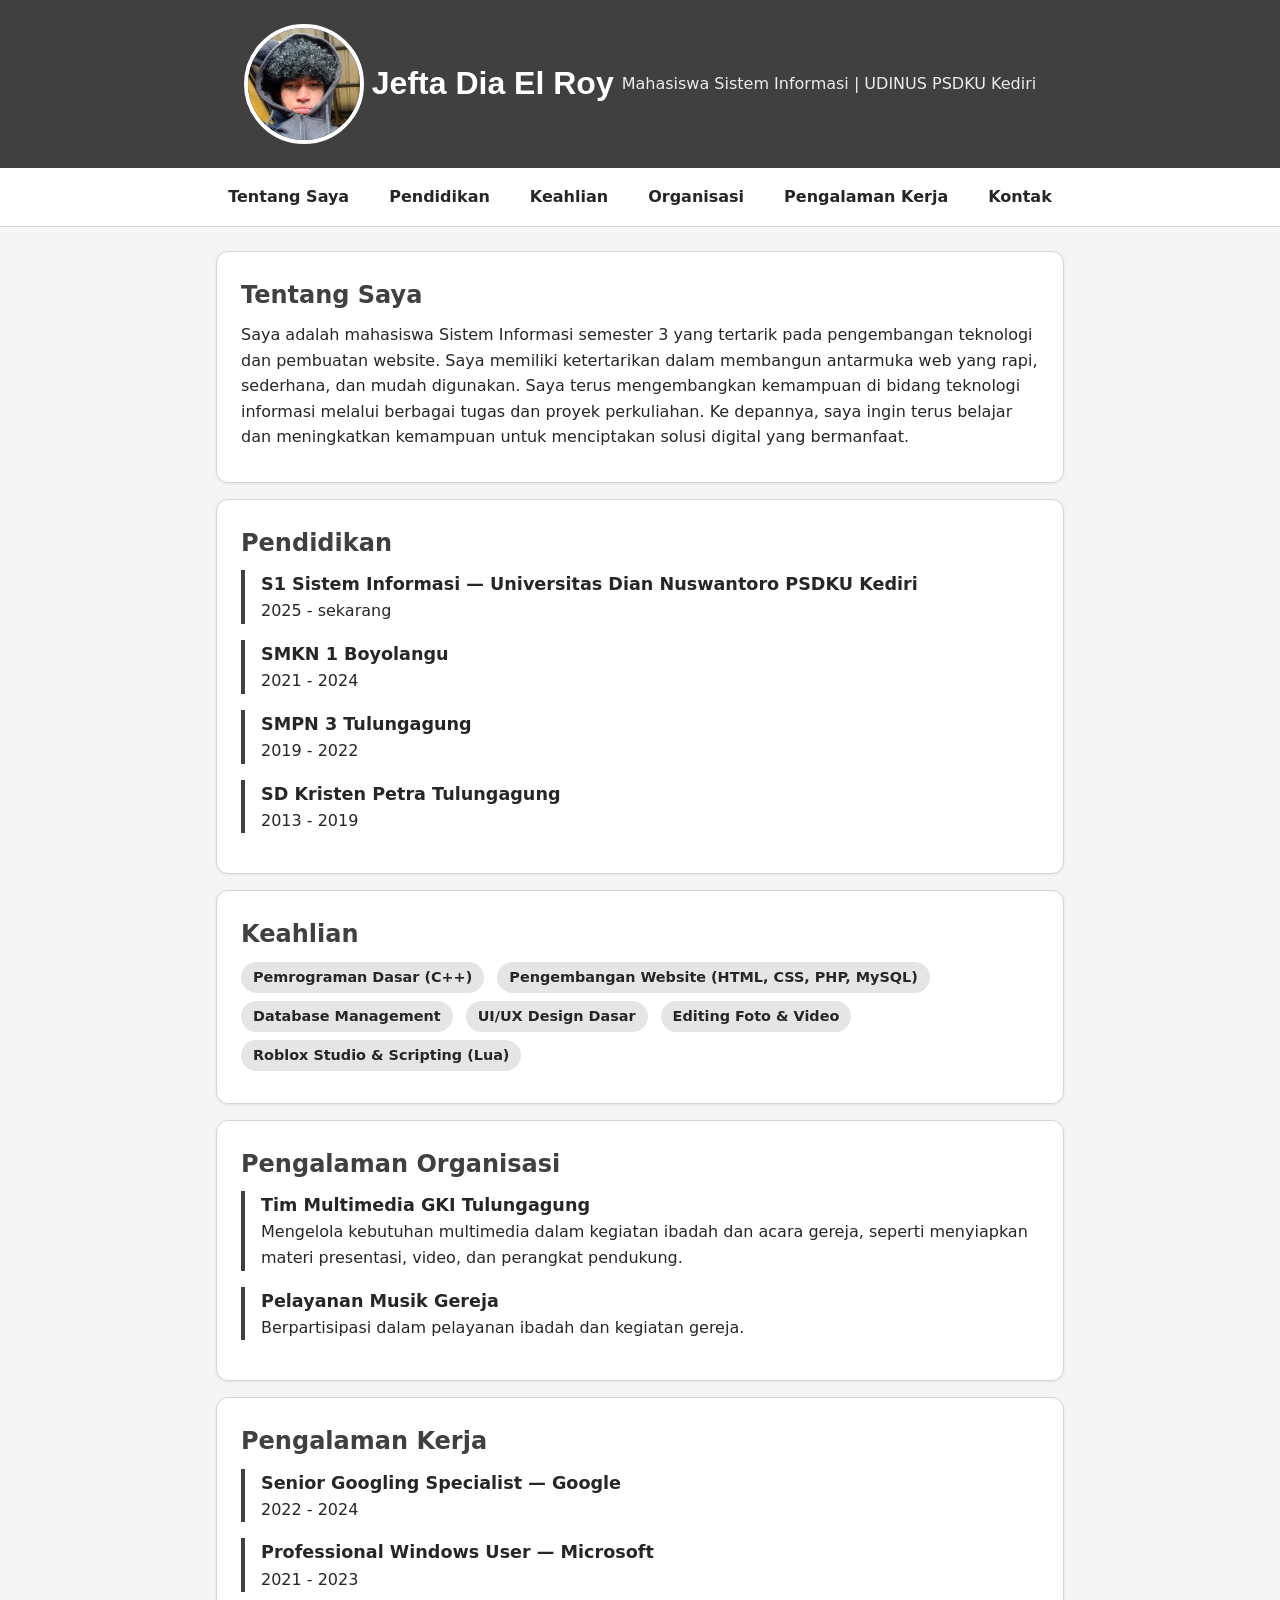
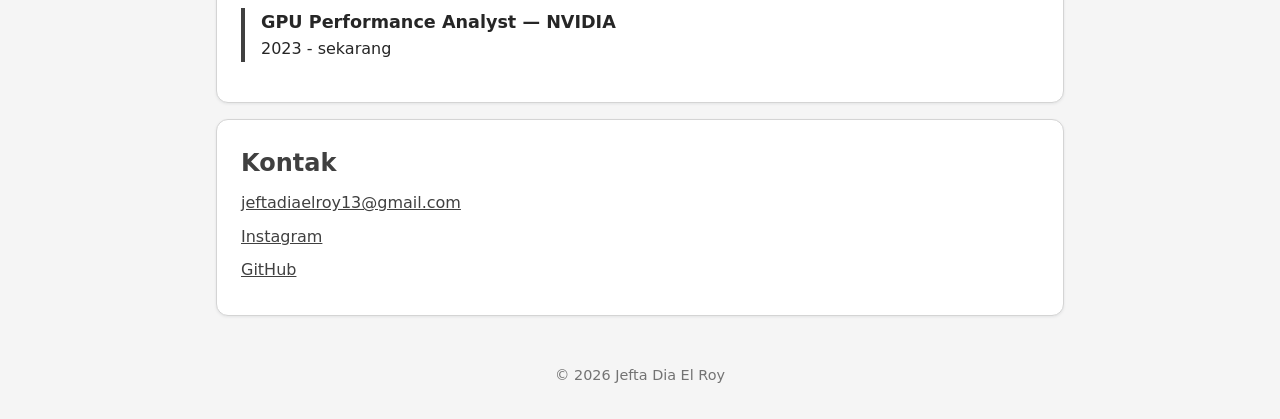
<file: index.html>
<!DOCTYPE html>
<html lang="id">
<head>
    <meta charset="UTF-8">
    <meta name="viewport" content="width=device-width, initial-scale=1.0">
    <title>Jefta Dia El Roy - Profil</title>

    <link rel="stylesheet" href="css/style.css">
</head>
<body>
    <header id="header">
        <img src="images/foto-profil.jpg" alt="Foto profil Jefta Dia El Roy" width="200">
        <h1 style="font-family: Arial, sans-serif;">Jefta Dia El Roy</h1>
        <p>Mahasiswa Sistem Informasi | UDINUS PSDKU Kediri</p>
    </header>

    <nav>
        <ul class="daftar-isi">
            <li><a href="#tentang">Tentang Saya</a></li>
            <li><a href="#pendidikan">Pendidikan</a></li>
            <li><a href="#keahlian">Keahlian</a></li>
            <li><a href="#organisasi">Organisasi</a></li>
            <li><a href="#pengalaman">Pengalaman Kerja</a></li>
            <li><a href="#kontak">Kontak</a></li>
        </ul>
    </nav>

    <main>

      <section id="tentang" class="kartu">
        <h2>Tentang Saya</h2>
        <p>
          Saya adalah mahasiswa Sistem Informasi semester 3 yang tertarik pada pengembangan teknologi dan pembuatan website. Saya memiliki ketertarikan dalam membangun antarmuka web yang rapi, sederhana, dan mudah digunakan. Saya terus mengembangkan kemampuan di bidang teknologi informasi melalui berbagai tugas dan proyek perkuliahan. Ke depannya, saya ingin terus belajar dan meningkatkan kemampuan untuk menciptakan solusi digital yang bermanfaat.
        </p>
      </section>

      <section id="pendidikan" class="kartu">
        <h2>Pendidikan</h2>
        <ul>
          <li>
            <h3>S1 Sistem Informasi — Universitas Dian Nuswantoro PSDKU Kediri</h3>
            <p>2025 - sekarang</p>
          </li>
          <li>
            <h3>SMKN 1 Boyolangu</h3>
            <p>2021 - 2024</p>
          </li>
          <li>
            <h3>SMPN 3 Tulungagung</h3>
            <p>2019 - 2022</p>
          </li>
          <li>
            <h3>SD Kristen Petra Tulungagung</h3>
            <p>2013 - 2019</p>
          </li>
        </ul>
      </section>

      <section id="keahlian" class="kartu">
        <h2>Keahlian</h2>
        <ul>
          <li>Pemrograman Dasar (C++)</li>
          <li>Pengembangan Website (HTML, CSS, PHP, MySQL)</li>
          <li>Database Management</li>
          <li>UI/UX Design Dasar</li>
          <li>Editing Foto & Video</li>
          <li>Roblox Studio & Scripting (Lua)</li>
        </ul>
      </section>

      <section id="organisasi" class="kartu">
        <h2>Pengalaman Organisasi</h2>
        <ul>
          <li>
            <h3>Tim Multimedia GKI Tulungagung</h3>
            <p>Mengelola kebutuhan multimedia dalam kegiatan ibadah dan acara gereja, seperti menyiapkan materi presentasi, video, dan perangkat pendukung.</p>
          </li>
          <li>
            <h3>Pelayanan Musik Gereja</h3>
            <p>Berpartisipasi dalam pelayanan ibadah dan kegiatan gereja.</p>
          </li>
        </ul>
      </section>

      <section id="pengalaman" class="kartu">
        <h2>Pengalaman Kerja</h2>
        <ul>
          <li>
            <h3>Senior Googling Specialist — Google</h3>
            <p>2022 - 2024</p>
          </li>
          <li>
            <h3>Professional Windows User — Microsoft</h3>
            <p>2021 - 2023</p>
          </li>
          <li>
            <h3>GPU Performance Analyst — NVIDIA</h3>
            <p>2023 - sekarang</p>
          </li>
        </ul>
      </section>

      <section id="kontak">
        <h2>Kontak</h2>
        <ul>
          <li><a href="mailto:jeftadiaelroy13@gmail.com">jeftadiaelroy13@gmail.com</a></li>
          <li><a href="https://instagram.com/jeftaroyyy" target="_blank" rel="noopener">Instagram</a></li>
          <li><a href="https://github.com/JeftaRoy" target="_blank" rel="noopener">GitHub</a></li>
        </ul>
      </section>

    </main>

    <footer class="footer">
      <p>&copy; 2026 Jefta Dia El Roy</p>
    </footer>

</body>
</html>
</file>
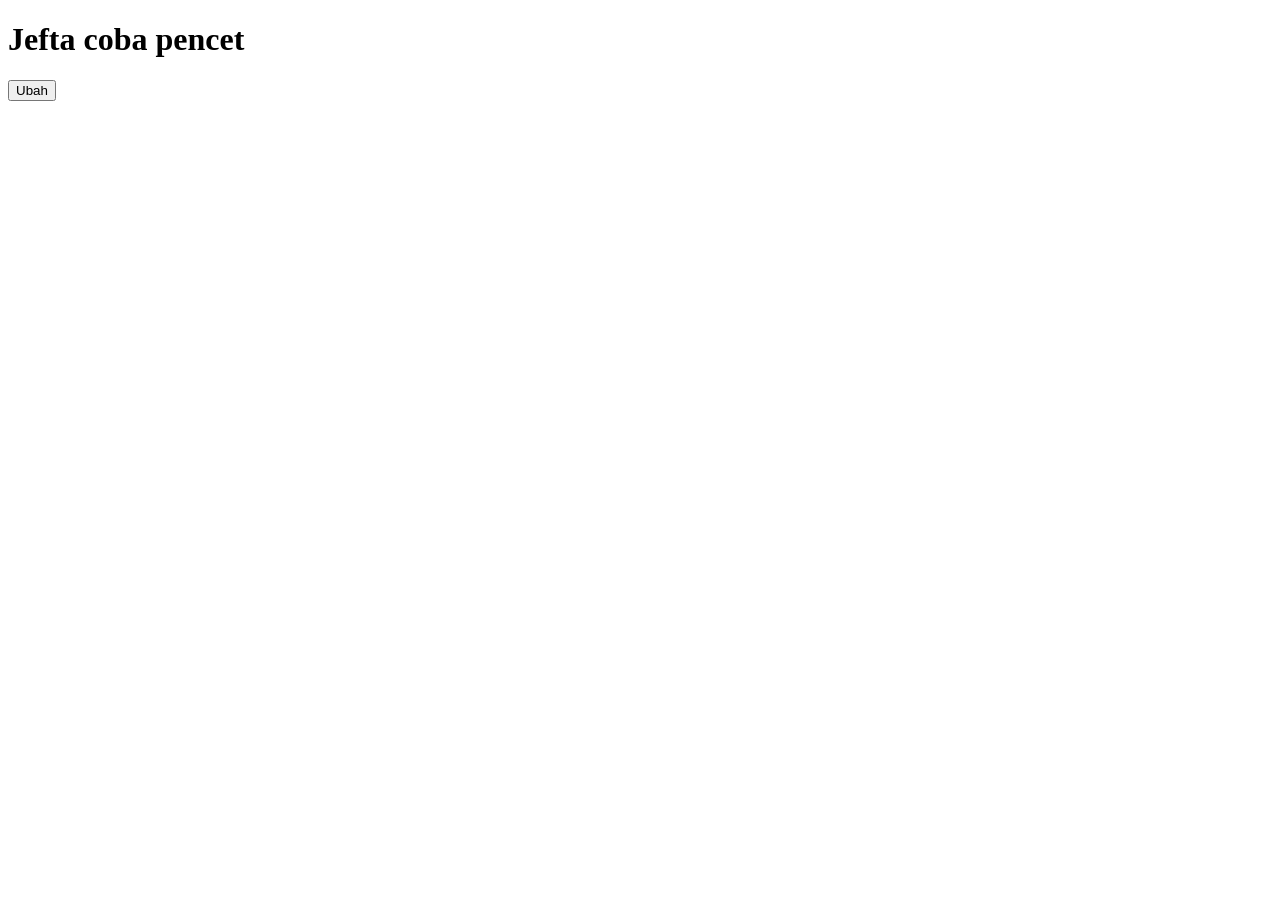
<file: coba-js.html>
<!DOCTYPE html>
<html lang="en">

<head>
    <meta charset="UTF-8">
    <meta name="viewport" content="width=device-width, initial-scale=1.0">
    <title>Minggu 6 - JavaScript</title>

    <script src="js/script.js"></script>

    <style>
        .merah {
            color: red;
        }

        @keyframes goyang {
            from { transform: rotate(0deg); }
            to { transform: rotate(360deg); }
        }
    </style>

</head>

<body>
    <h1 id="judul">Coba JavaScript</h1>
    <button id="tombol-ubah">Ubah</button>

    <script>
        const mhs = ["Rehan", "Sanda", "Jefta"];

        for (const maha of mhs) {
            console.log(maha);
        }

        const judul = document.getElementById("judul");
        judul.innerText = `${mhs[2]} coba pencet`;

        // cari elemen dengan id tombol-ubah di HTML
        const tombol = document.getElementById("tombol-ubah");

        // kalau tombolnya diklik, kita ngapain?
        tombol.addEventListener("click", () => {
            if (judul.classList.contains("merah")) {
                judul.innerText = `${mhs[2]} Jir`;
                judul.classList.remove("merah");
                tombol.innerText = "Balikin ke Rehan";
            } else {
                judul.innerText = `${mhs[0]} Halo`;
                judul.classList.add("merah");
                tombol.innerText = "Ubah jadi Jefta";
            }
        });

    </script>
</body>

</html>
</file>
<file: css/style.css>
:root {
  /* Warna */
  --bg: #f5f5f5;
  --surface: #ffffff;
  --text: #262626;
  --muted: #737373;
  --accent: #404040;
  --accent-soft: #e5e5e5;
  --on-accent: #ffffff;
  --border: #d4d4d4;

  /* Spasi */
  --space-s: 8px;
  --space-m: 16px;
  --space-l: 24px;

  /* Bentuk & huruf */
  --radius: 12px;
  --font: "Segoe UI", system-ui, sans-serif;
}

* {
  box-sizing: border-box;
}

img {
  max-width: 100%;
  height: auto;
  display: block;
}

body {
  margin: 0;
  font-family: var(--font);
  font-size: 1rem;
  line-height: 1.6;
  color: var(--text);
  background: var(--bg);
}

header {
  display: flex;
  flex-direction: column;
  align-items: center;
  gap: var(--space-s);
  background: var(--accent);
  color: var(--on-accent);
  text-align: center;
  padding: var(--space-l) var(--space-m);
}

header img {
  width: clamp(80px, 20vw, 120px);
  height: clamp(80px, 20vw, 120px);
  border-radius: 50%;
  border: 4px solid var(--on-accent);
  object-fit: cover;
}

header h1 {
  margin: 0;
  font-size: 2rem;
}

header p {
  margin: 0;
  opacity: 0.9;
}

nav {
  background: var(--surface);
  border-bottom: 1px solid var(--border);
  padding: var(--space-s) 0;
  position: sticky;
  top: 0;
  z-index: 10;
}

nav ul {
  display: flex;
  flex-wrap: wrap;
  justify-content: center;
  gap: var(--space-s);
  list-style: none;
  margin: 0;
  padding: 0;
}

nav>ul>li>a {
  display: block;
  padding: var(--space-s) var(--space-m);
  color: var(--text);
  text-decoration: none;
  font-weight: 600;
  border-radius: var(--radius);
}

nav>ul>li>a:hover {
  background: var(--accent-soft);
  color: var(--accent);
}

main {
  max-width: 720px;
  margin: var(--space-l) auto;
  padding: 0 var(--space-m);
}

section {
  background: var(--surface);
  border: 1px solid var(--border);
  border-radius: var(--radius);
  padding: var(--space-l);
  margin-bottom: var(--space-m);
  scroll-margin-top: 75px;
  box-shadow: 0 1px 3px rgba(15, 23, 42, 0.08);
}

p {
  margin: 0 0 var(--space-s);
}

h2 {
  margin: 0 0 var(--space-s);
  font-size: 1.5rem;
  color: var(--accent);
}

h3 {
  margin: 0;
  font-size: 1.1rem;
}

#pendidikan ul {
  list-style: none;
  margin: 0;
  padding: 0;
}

#pendidikan li {
  border-left: 4px solid var(--accent);
  padding-left: var(--space-m);
  margin-bottom: var(--space-m);
}

#keahlian ul {
  list-style: none;
  margin: 0;
  padding: 0;
}

#keahlian li {
  display: inline-block;
  background: var(--accent-soft);
  color: var(--text);
  font-size: 0.9rem;
  font-weight: 600;
  padding: 4px 12px;
  margin: 0 var(--space-s) var(--space-s) 0;
  border-radius: 999px;
}

#organisasi ul {
  list-style: none;
  margin: 0;
  padding: 0;
}

#organisasi li {
  border-left: 4px solid var(--accent);
  padding-left: var(--space-m);
  margin-bottom: var(--space-m);
}

#pengalaman ul {
  list-style: none;
  margin: 0;
  padding: 0;
}

#pengalaman li {
  border-left: 4px solid var(--accent);
  padding-left: var(--space-m);
  margin-bottom: var(--space-m);
}

#kontak ul {
  list-style: none;
  margin: 0;
  padding: 0;
}

#kontak li {
  margin-bottom: var(--space-s);
}

a {
  color: var(--accent);
}

footer {
  text-align: center;
  color: var(--muted);
  font-size: 0.9rem;
  padding: var(--space-l) var(--space-m);
}

.tema-gelap {
  --bg: #0f172a;
  --surface: #1e293b;
  --text: #e2e8f0;
  --muted: #94a3b8;
  --accent: #93c5fd;
  --accent-soft: #1e3a5f;
  --on-accent: #0f172a;
  --border: #334155;
}

@media (min-width: 768px) {
  header {
    flex-direction: row;
    justify-content: center;
    text-align: left;
  }

  main {
    max-width: 880px;
  }

  .daftar-skill {
    grid-template-columns: repeat(auto-fit, minmax(120px, 1fr));
  }
}

a:focus-visible,
button:focus-visible {
  outline: 2px solid var(--accent);
  outline-offset: 2px;
}
</file>
